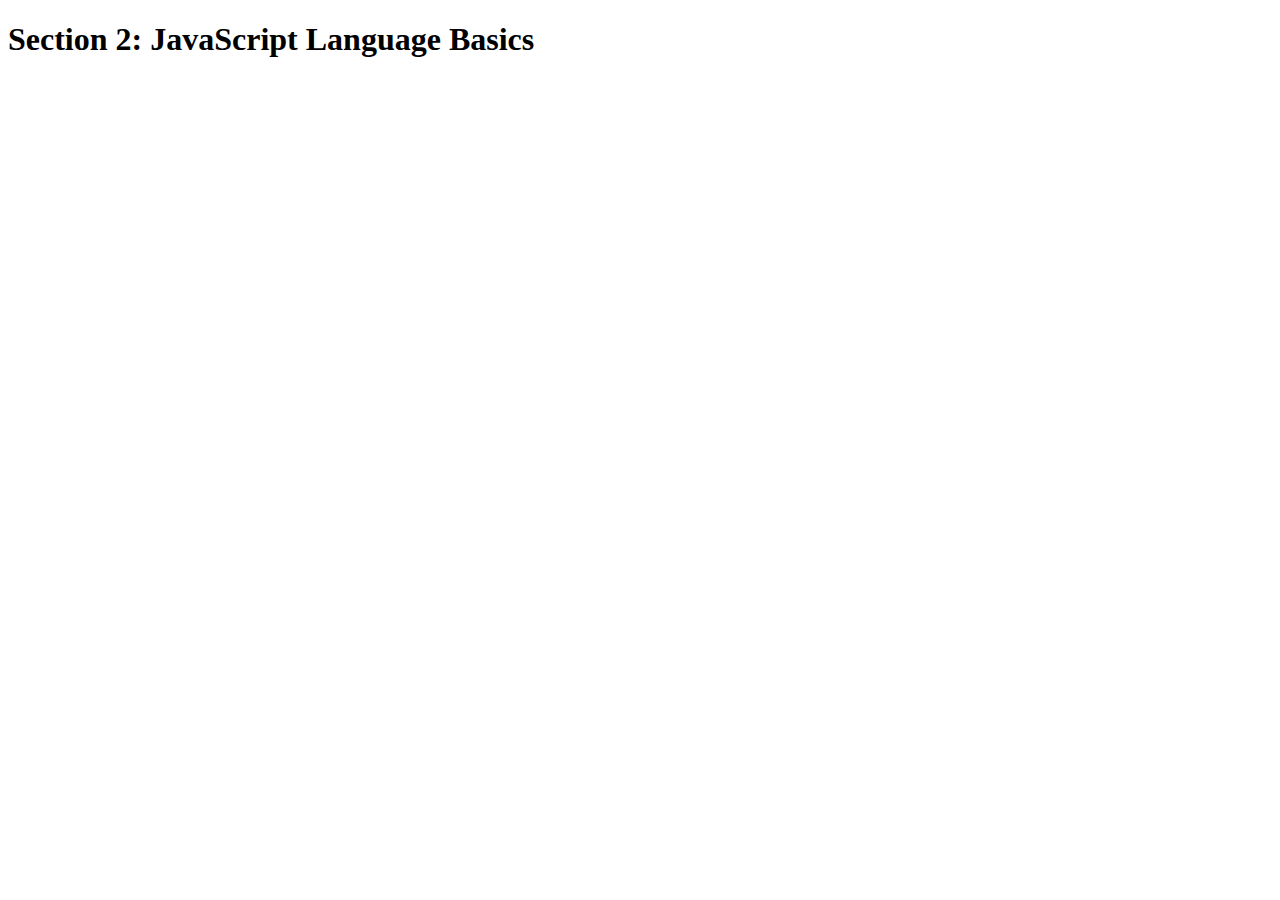
<file: section 2/index.html>
<!DOCTYPE html>
<html lang="en">
    <head>
        <meta charset="UTF-8">
        <title>Section 2: JavaScript Language Basics</title>
    </head>

    <body>
        <h1>Section 2: JavaScript Language Basics</h1>
        <script src="js.js"></script>
    </body>
</html>
</file>
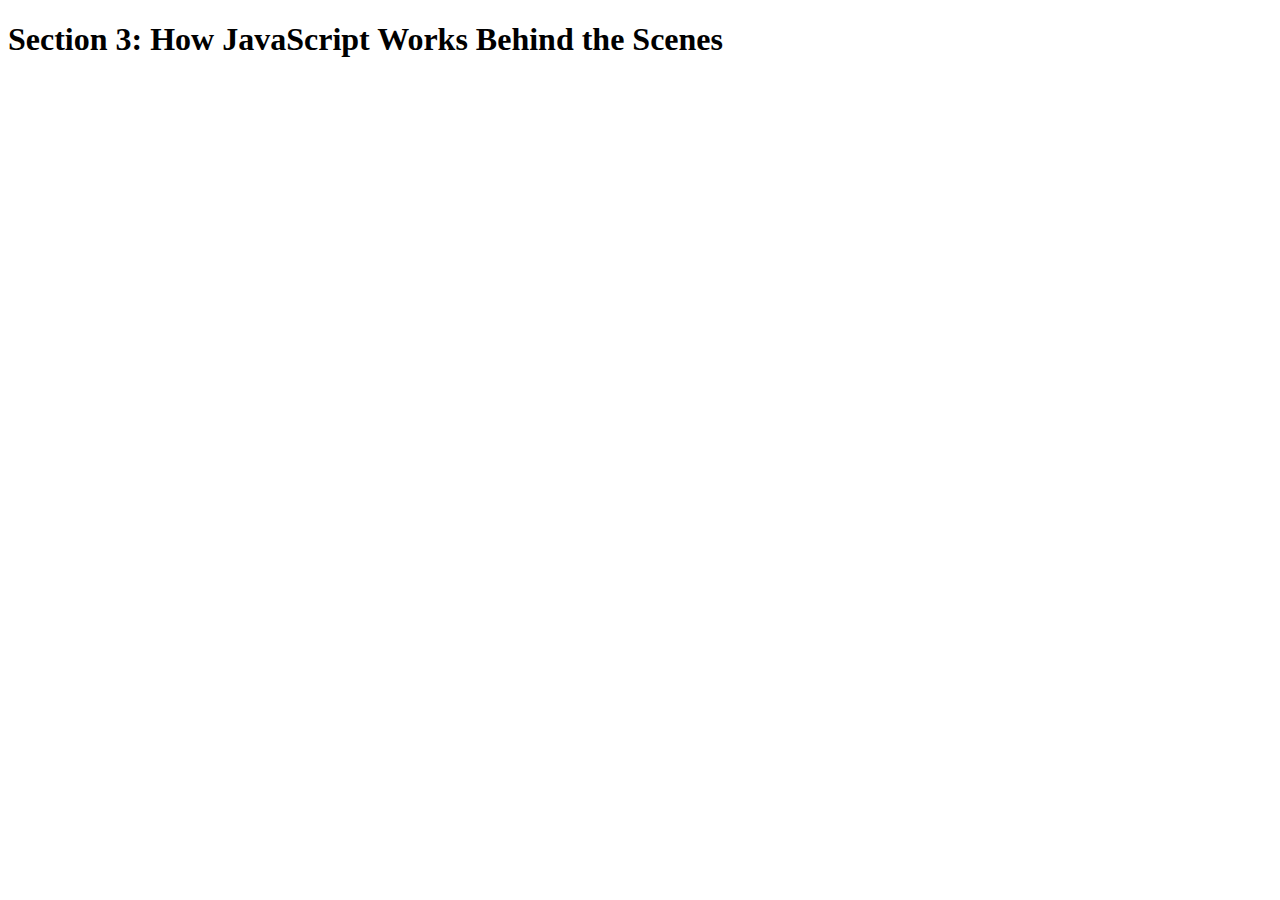
<file: section 3/index.html>
<!DOCTYPE html>
<html lang="en">
    <head>
        <meta charset="UTF-8">
        <title>Section 3: How JavaScript Works Behind the Scenes</title>
    </head>

    <body>
        <h1>Section 3: How JavaScript Works Behind the Scenes</h1>
        <script src="script.js"></script>
    </body>
</html>
</file>
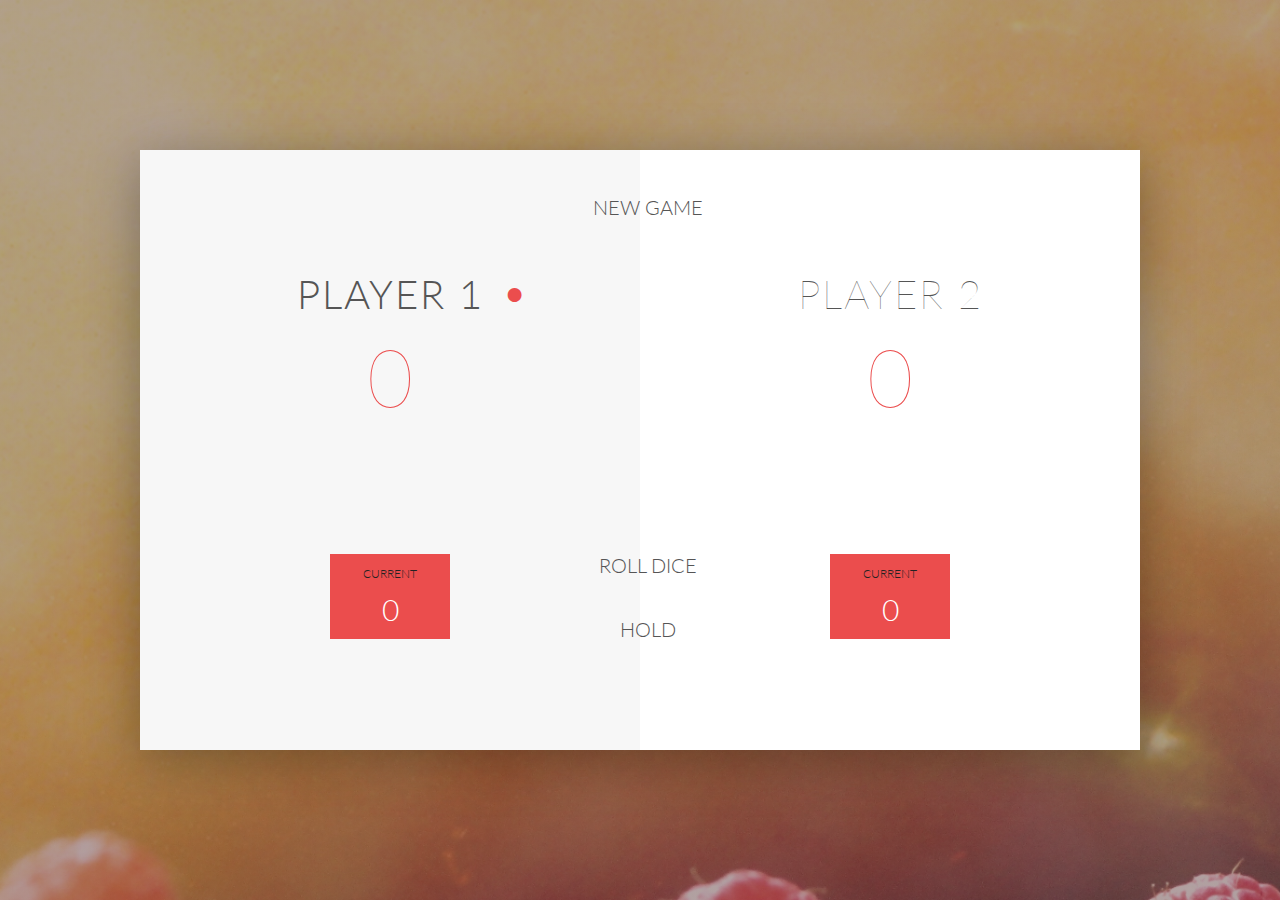
<file: section 4/index.html>
<!DOCTYPE html>
<html lang="en">
    <head>
        <meta charset="UTF-8">
        <link href="https://fonts.googleapis.com/css?family=Lato:100,300,600" rel="stylesheet" type="text/css">
        <link href="http://code.ionicframework.com/ionicons/2.0.1/css/ionicons.min.css" rel="stylesheet" type="text/css">
        <link type="text/css" rel="stylesheet" href="style.css">
        
        <title>Pig Game</title>
    </head>

    <body>
        <div class="wrapper clearfix">
            <div class="player-0-panel active">
                <div class="player-name" id="name-0">Player 1</div>
                <div class="player-score" id="score-0">0</div>
                <div class="player-current-box">
                    <div class="player-current-label">Current</div>
                    <div class="player-current-score" id="current-0">0</div>
                </div>
            </div>
            
            <div class="player-1-panel">
                <div class="player-name" id="name-1">Player 2</div>
                <div class="player-score" id="score-1">0</div>
                <div class="player-current-box">
                    <div class="player-current-label">Current</div>
                    <div class="player-current-score" id="current-1">0</div>
                </div>
            </div>
            
            <button class="btn-new"><i class="ion-ios-plus-outline"></i>New game</button>
            <button class="btn-roll"><i class="ion-ios-loop"></i>Roll dice</button>
            <button class="btn-hold"><i class="ion-ios-download-outline"></i>Hold</button>
            
            <img src="dice-5.png" alt="Dice" class="dice">
        </div>
        
        <script src="app.js"></script>
    </body>
</html>
</file>
<file: section 4/style.css>
/**********************************************
*** GENERAL
**********************************************/

* {
    margin: 0;
    padding: 0;
    box-sizing: border-box;
    
}

.clearfix::after {
    content: "";
    display: table;
    clear: both;
}

body {
    background-image: linear-gradient(rgba(62, 20, 20, 0.4), rgba(62, 20, 20, 0.4)), url(back.jpg);
    background-size: cover;
    background-position: center;
    font-family: Lato;
    font-weight: 300;
    position: relative;
    height: 100vh;
    color: #555;
}

.wrapper {
    width: 1000px;
    position: absolute;
    top: 50%;
    left: 50%;
    transform: translate(-50%, -50%);
    background-color: #fff;
    box-shadow: 0px 10px 50px rgba(0, 0, 0, 0.3);
    overflow: hidden;
}

.player-0-panel,
.player-1-panel {
    width: 50%;
    float: left;
    height: 600px;
    padding: 100px;
}



/**********************************************
*** PLAYERS
**********************************************/

.player-name {
    font-size: 40px;
    text-align: center;
    text-transform: uppercase;
    letter-spacing: 2px;
    font-weight: 100;
    margin-top: 20px;
    margin-bottom: 10px;
    position: relative;
}

.player-score {
    text-align: center;
    font-size: 80px;
    font-weight: 100;
    color: #EB4D4D;
    margin-bottom: 130px;
}

.active { background-color: #f7f7f7; }
.active .player-name { font-weight: 300; }

.active .player-name::after {
    content: "\2022";
    font-size: 47px;
    position: absolute;
    color: #EB4D4D;
    top: -7px;
    right: 10px;
    
}

.player-current-box {
    background-color: #EB4D4D;
    color: #fff;
    width: 40%;
    margin: 0 auto;
    padding: 12px;
    text-align: center;
}

.player-current-label {
    text-transform: uppercase;
    margin-bottom: 10px;
    font-size: 12px;
    color: #222;
}

.player-current-score {
    font-size: 30px;
}

button {
    position: absolute;
    width: 200px;
    left: 50%;
    transform: translateX(-50%);
    color: #555;
    background: none;
    border: none;
    font-family: Lato;
    font-size: 20px;
    text-transform: uppercase;
    cursor: pointer;
    font-weight: 300;
    transition: background-color 0.3s, color 0.3s;
}

button:hover { font-weight: 600; }
button:hover i { margin-right: 20px; }

button:focus {
    outline: none;
}

i {
    color: #EB4D4D;
    display: inline-block;
    margin-right: 15px;
    font-size: 32px;
    line-height: 1;
    vertical-align: text-top;
    margin-top: -4px;
    transition: margin 0.3s;
}

.btn-new { top: 45px;}
.btn-roll { top: 403px;}
.btn-hold { top: 467px;}

.dice {
    position: absolute;
    left: 50%;
    top: 178px;
    transform: translateX(-50%);
    height: 100px;
    box-shadow: 0px 10px 60px rgba(0, 0, 0, 0.10);
}

.winner { background-color: #f7f7f7; }
.winner .player-name { font-weight: 300; color: #EB4D4D; }
</file>
